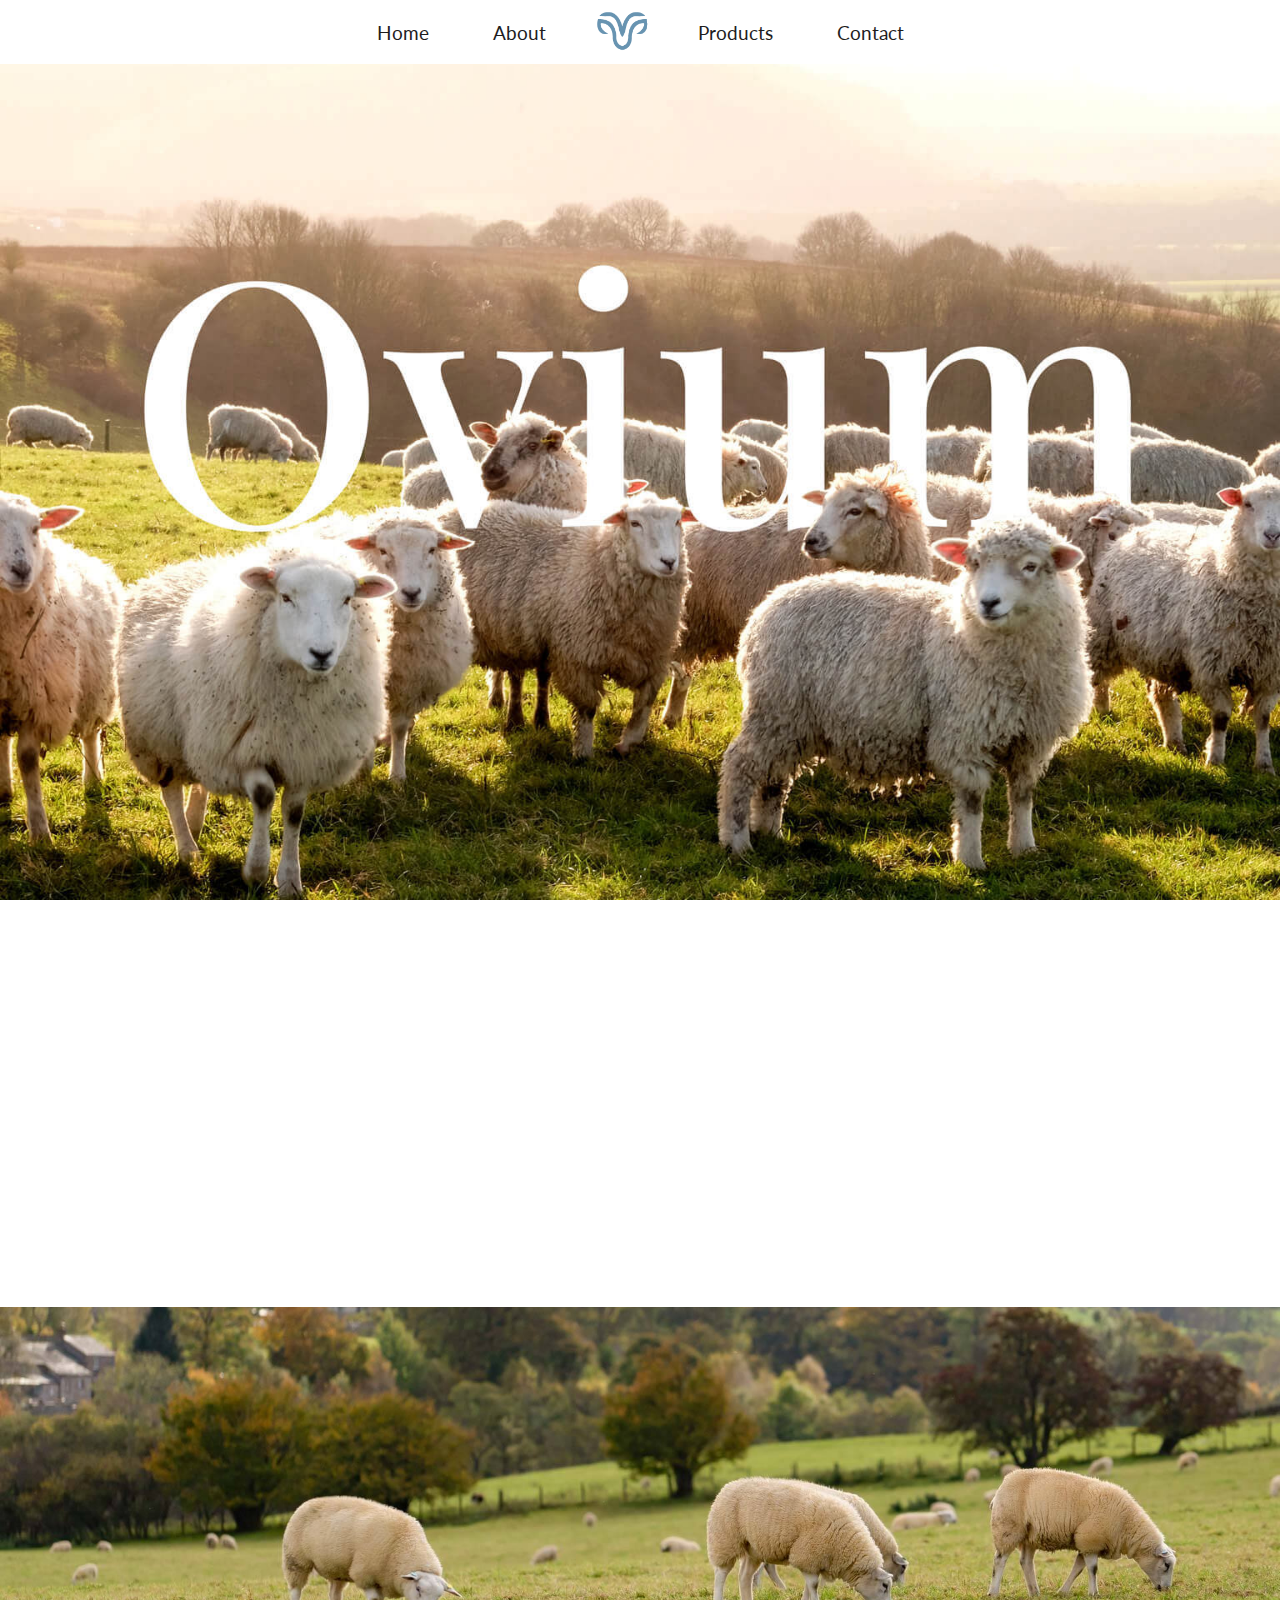
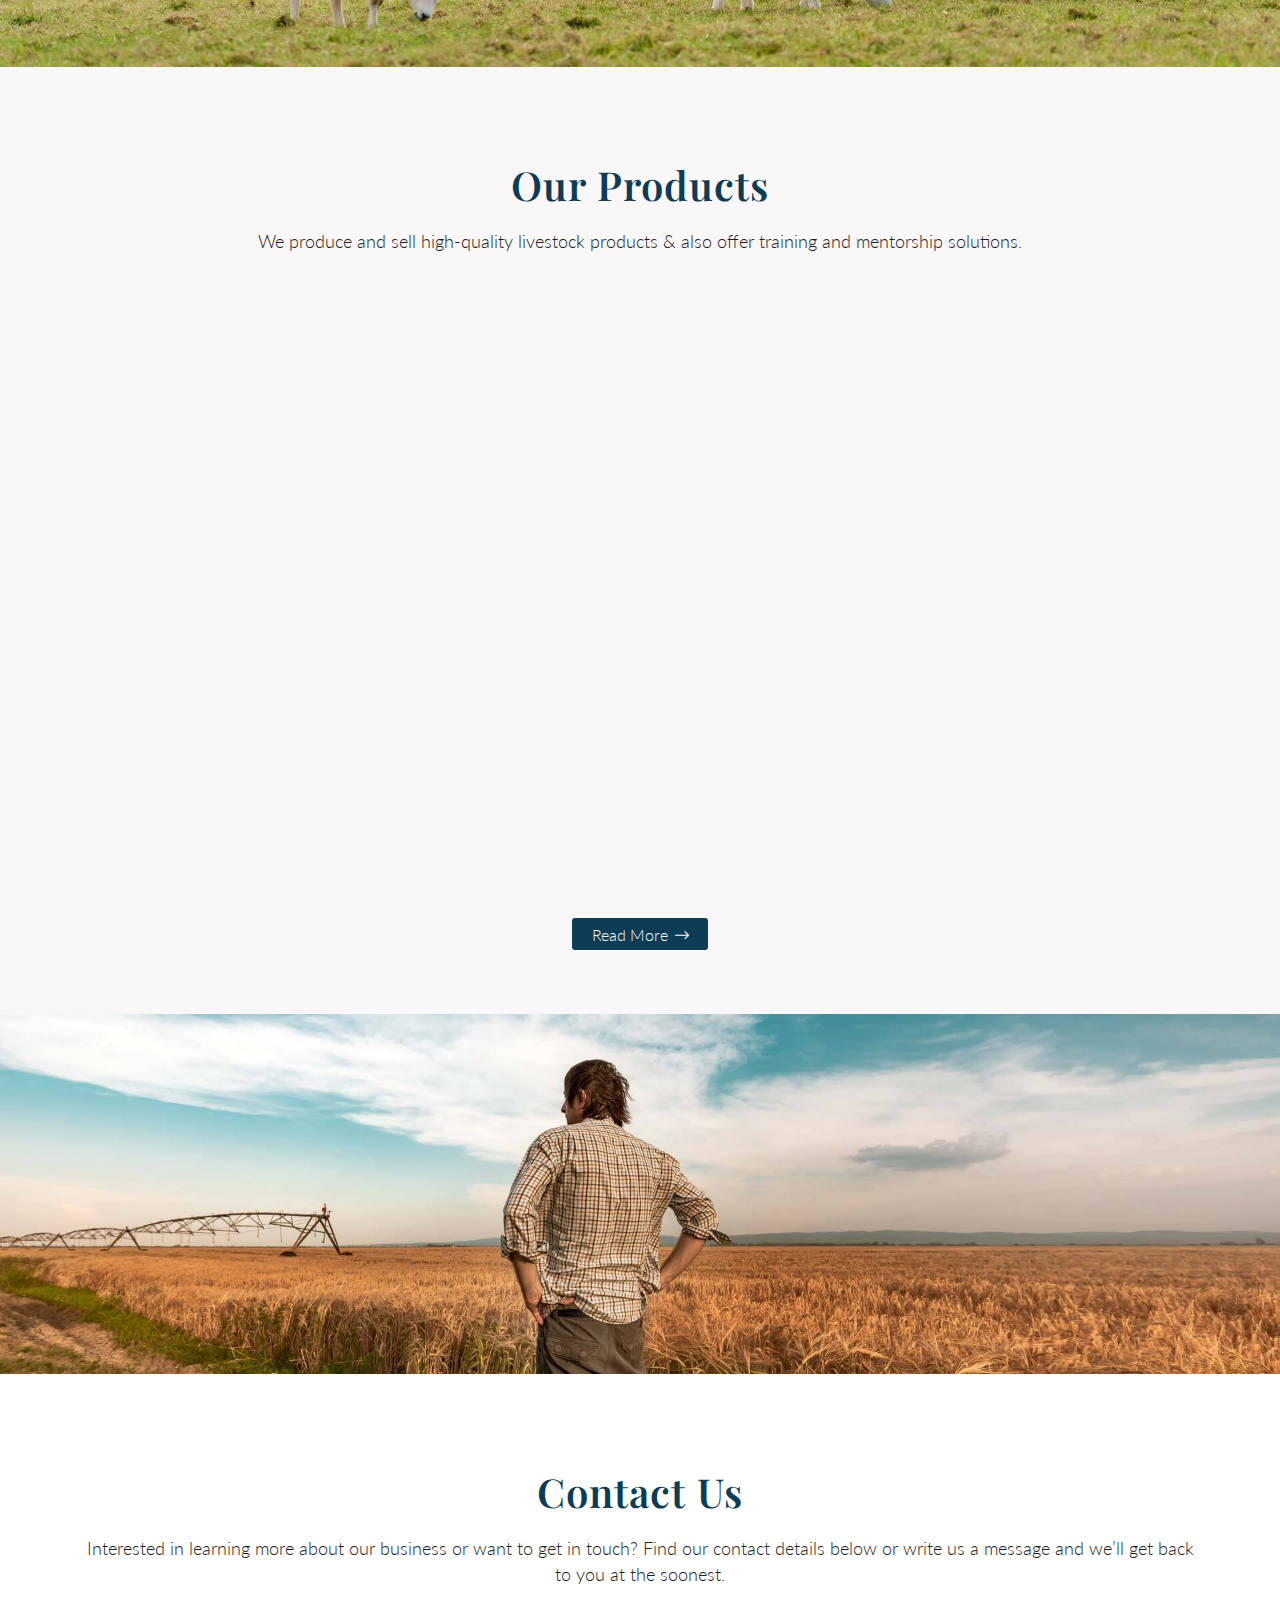
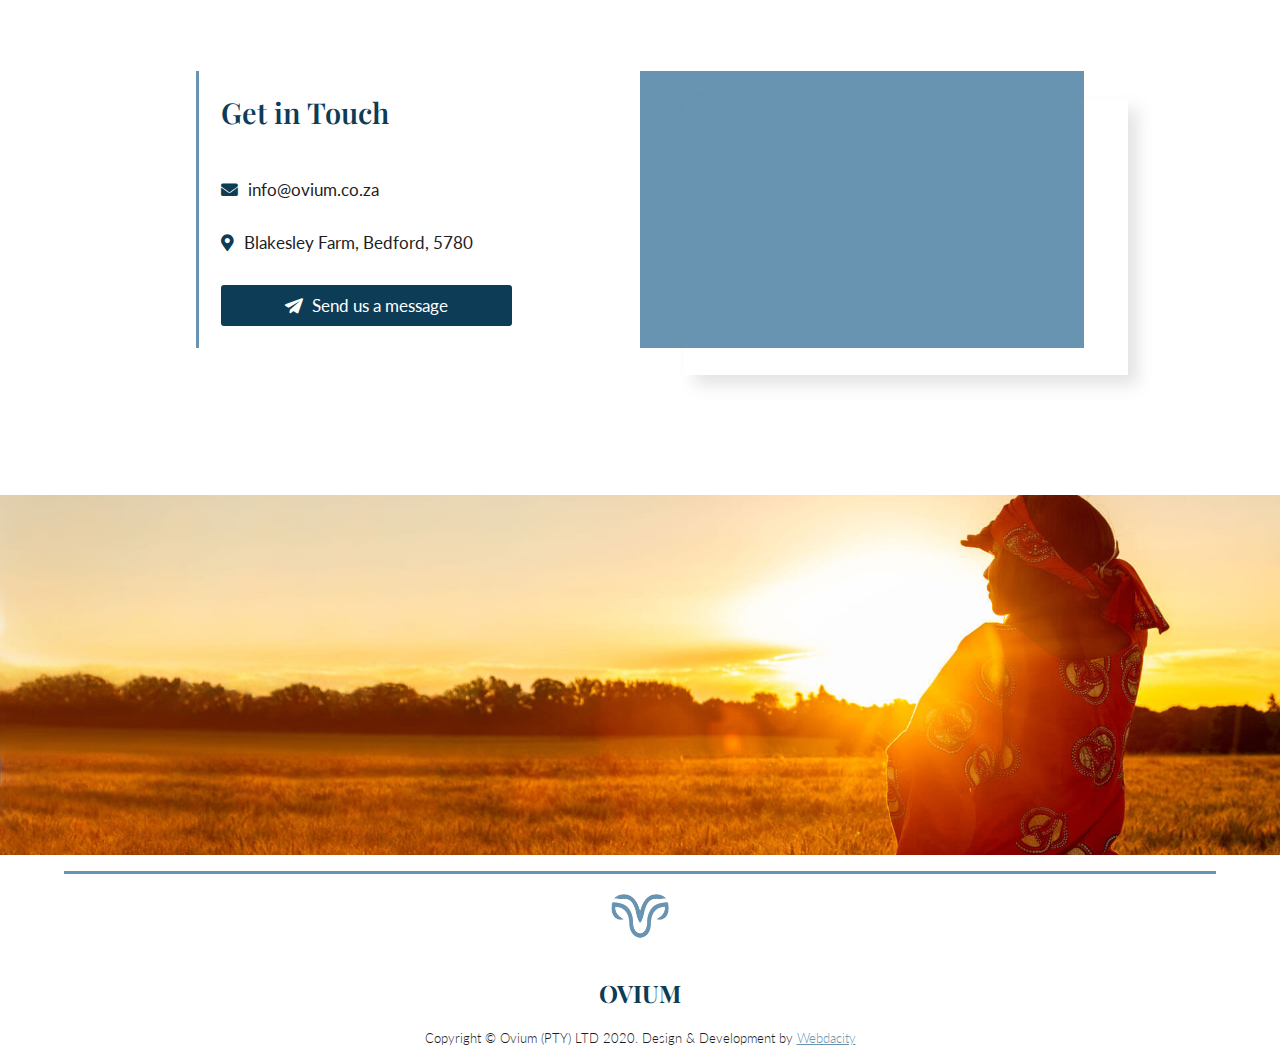
<file: index.html>
<!DOCTYPE html>
<html>

<head>
    <meta charset="utf-8">
    <meta name="viewport" content="width=device-width, initial-scale=1">
    <meta name=" robots" content="index, follow">
    <meta http-equiv="X-UA-Compatible" content="IE=edge">

    <!-- Webdacity -->
    <meta name="author" content="Webdacity">
    <meta name="publisher" content="Webdacity" />
    <meta name="copyright" content="2019 " />

    <!-- Website Content -->
    <title> Ovium </title>
    <meta name="description"
        content="Ovium is a unique livestock business based in Bedford, Eastern Cape. We produce and sell high-quality livestock products that range from meat to natural fibres.">
    <meta name="keywords" content="livestock, sheep, farm, sheep, goats, merino, bedform, angora, wool, fibre" />

    <!-- Social Meta -->
    <meta property="og:title" content="Ovium | Home">
    <meta property="og:description" content="Ovium is a unique livestock business based in Bedford, Eastern Cape.">
    <meta property="og:image" content="https://www.ovium.co.za/assets/images/logos/logo-200.png">
    <meta property="og:url" content="https://www.ovium.co.za/">
    <meta property="og:site_name" content="Ovium">
    <meta property="og:image:width" content="200">
    <meta property="og:image:heigth" content="200">

    <!-- Favicon -->
    <link rel="icon" type="image/png" href="./assets/images/logos/logo-100.png">

    <!-- Theme Colour -->
    <meta name="theme-color" content="#ffffff">
    <meta name="apple-mobile-web-app-status-bar-style" content="#ffffff">

    <!-- Vendors -->
    <link href="./assets/vendors/font-awesome/css/all.css" rel="stylesheet">

    <!-- Internal -->
    <link rel="stylesheet" type="text/css" href="./assets/css/main.css" />
    <link rel="stylesheet" type="text/css" href="./assets/css/responsive.css" />

</head>

<body>

    <!-- Navigation -->

    <nav class="nav navbar-expand-md justify-content-center">
        <a class="nav-link" href="./index.html">Home</a>
        <a class="nav-link" href="./about.html">About</a>
        <a href="./index.html">
            <img src="./assets/images/logos/logo-100.png" alt="">
        </a>
        <a class="nav-link" href="./products.html">Products</a>
        <a class="nav-link" href="./contact.html">Contact</a>

        <div class="mobile-nav-icon">
            <i class="far fa-bars"></i>
        </div>
    </nav>

    <div class="mobile-nav">
        <i class="fal fa-times"></i>
        <div class="mobile-nav-content">
            <a href="./index.html">Home</a>
            <a href="./about.html">About</a>
            <a href="./products.html">Products</a>
            <a href="./contact.html">Contact</a>
        </div>
    </div>

    <!-- Landing Section -->

    <div class="container-fluid section-landing">

    </div>


    <!-- About Section -->

    <section class="container-fluid section-about">
        <div class="container">
            <div class="section-about-info">
                <div class="section-heading">
                    <h1>About Our Farm</h1>
                </div>
                <p>Ovium (Pty) Ltd, is a unique and innovative livestock business head-quartered in Bedford, Eastern
                    Cape.
                    We produce and sell high-quality livestock products that range from meat (lamb, mutton and chevon)
                    to
                    natural fibres (wool and mohair). We also offer training and mentorship solutions to emerging
                    livestock
                    farmers.</p>

                <div class="more-button">
                    <a href="./about.html">Read More <i class="fal fa-long-ar-right"></i></a>
                </div>
            </div>
        </div>

        <div class="horisontal-info left-info">
            <div>
                <h2>We're Experienced</h2>
                <p>Collectively, our team has over 100 years of livestock farming experience</p>
            </div>
        </div>
    </section>

    <!-- Products Section -->

    <section class="container-fluid section-products">

        <div class="container">
            <div class=" section-heading">
                <h1>Our Products</h1>
                <p>We produce and sell high-quality livestock products & also offer training
                    and mentorship solutions.</p>
            </div>

            <div class="product-grid ">

                <div class="product" id="product-meat">
                    <div class="product-image">
                        <div class="product-info">
                            <h3>Meat Production</h3>
                        </div>
                    </div>
                </div>
                <div class="product" id="product-fibre">
                    <div class="product-image">
                        <div class="product-info">
                            <h3>Fibre Production</h3>
                        </div>
                    </div>
                </div>
                <div class="product" id="product-grain">
                    <div class="product-image">
                        <div class="product-info">
                            <h3>Grain Production</h3>
                        </div>
                    </div>
                </div>
                <div class="product" id="product-train">
                    <div class="product-image">
                        <div class="product-info">
                            <h3>Agribusiness Training</h3>
                        </div>
                    </div>
                </div>

            </div>

            <div class=" button-row">
                <div class="more-button">
                    <a href="./products.html">Read More <i class="fal fa-long-arrow-right"></i></a>
                </div>
            </div>
        </div>


        <div class=" horisontal-info right-info">
            <div>
                <h2>We’re Innovative</h2>
                <p>Over the years we've found innovative ways of dealing with the drought challenge while exponentially
                    growing the business</p>
            </div>
        </div>

    </section>


    <!-- Contact Section -->

    <section class="container-fluid section-contact">
        <div class="container">
            <div class=" section-heading">
                <h1>Contact Us</h1>
                <p>Interested in learning more about our business or want to get in touch? Find
                    our contact details below or write us a message and we’ll get back to you at the soonest.</p>
            </div>

            <div class=" contact-grid">
                <div class="contact-info">
                    <h4>Get in Touch</h4>
                    <a href="mailto:info@ovium.co.za"><i class="fas fa-envelope"></i>info@ovium.co.za</a>
                    <a target="blank" href=""><i class="fas fa-map-marker-alt"></i>Blakesley Farm, Bedford, 5780</a>
                    <div class="message-button">
                        <a href="./contact.html#contact-form"><i class="fas fa-paper-plane"></i>Send us a message</a>
                    </div>
                </div>
                <div class="contact-map">
                    <div class="map-back"></div>
                    <iframe src="https://snazzymaps.com/embed/219150" style="border:none;"></iframe>
                </div>
            </div>
        </div>

        <div class="horisontal-info left-info">
            <div>
                <h2>We’re Passionate</h2>
                <p>We are passionate about creating projects that maximize investments and compliment national capacity
                    programs</p>
            </div>
        </div>

    </section>

    <!-- footer -->

    <footer>
        <div></div>
        <img src="./assets/images/logos/logo-500.png" alt="">
        <h1>OVIUM</h1>
        <p>Copyright © Ovium (PTY) LTD 2020. Design & Development by <a target="blank"
                href="http://www.Webdacity.co.za">Webdacity</a>
        </p>

    </footer>



    <!-- Scripts -->
    <script src="./assets/vendors/scrollreveal/scrollreveal.js"></script>
    <script src="./assets/js/main.js"></script>

</body>

</html>
</file>
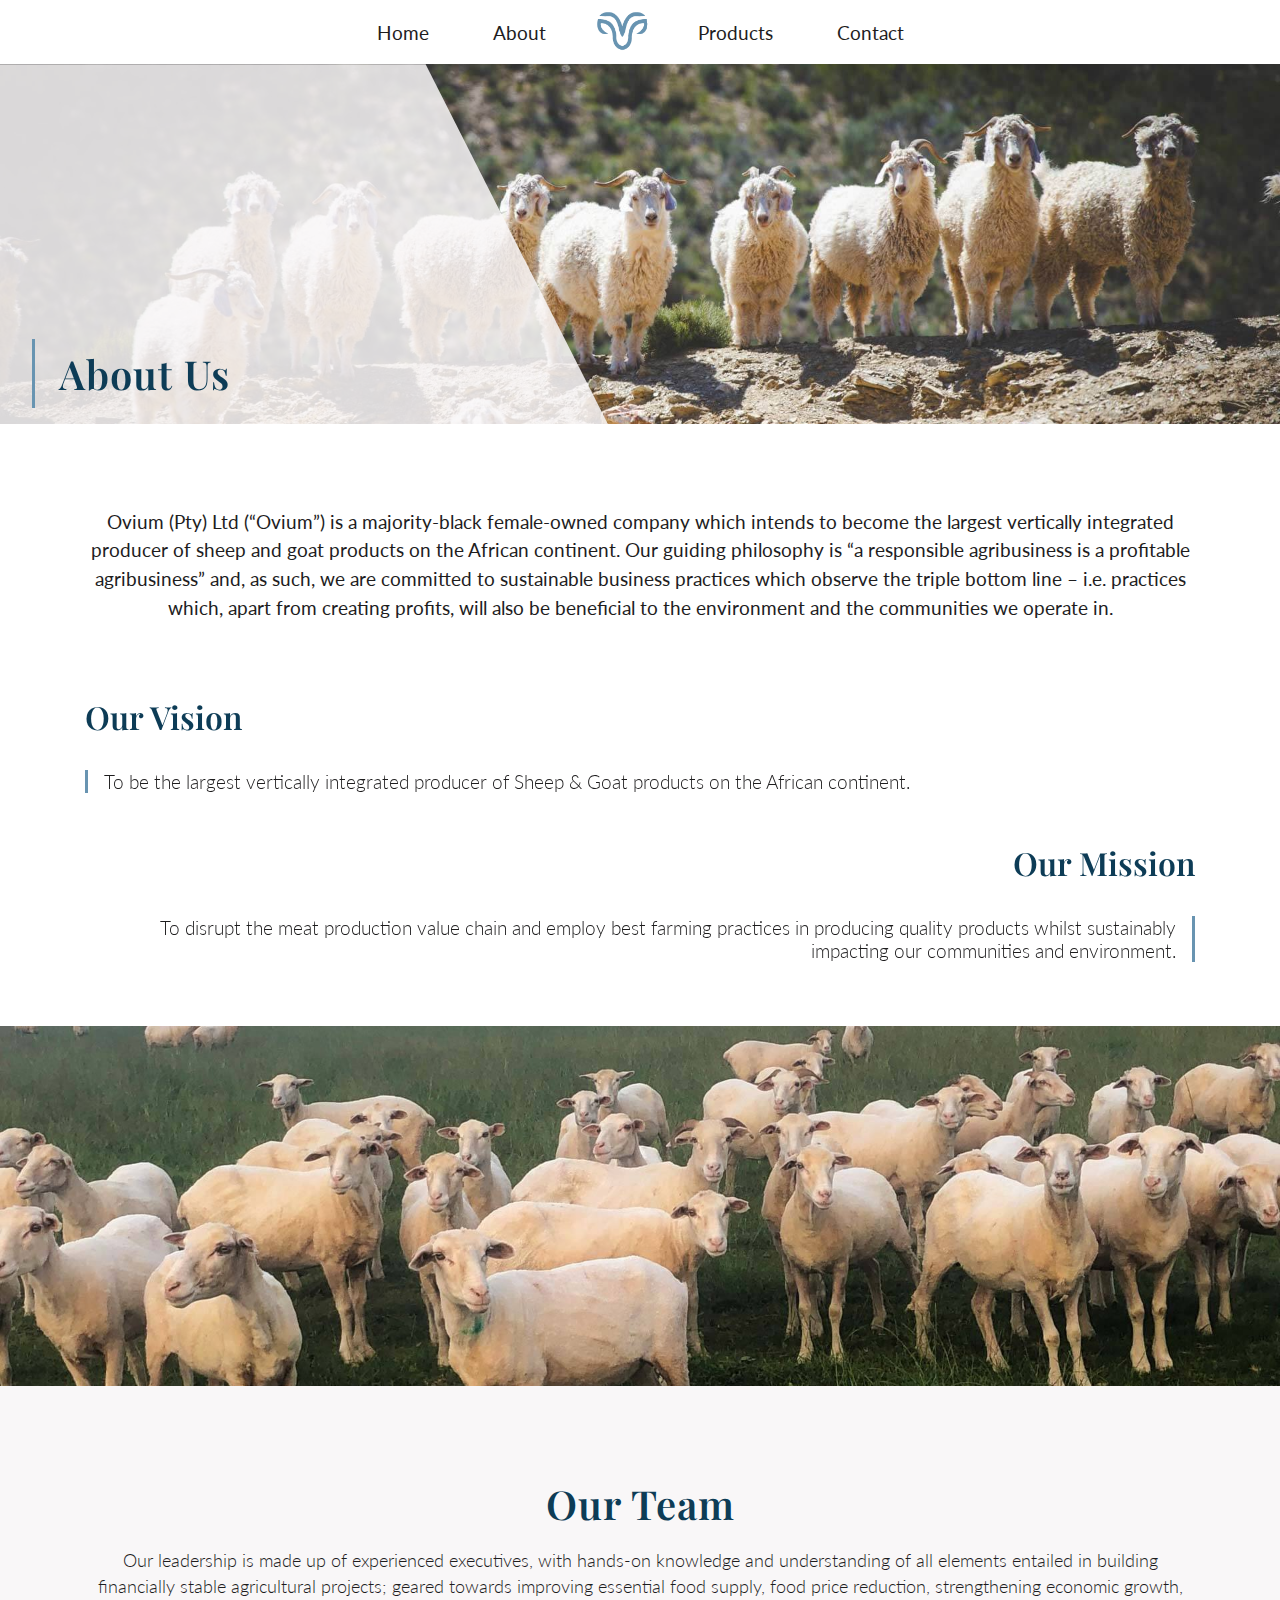
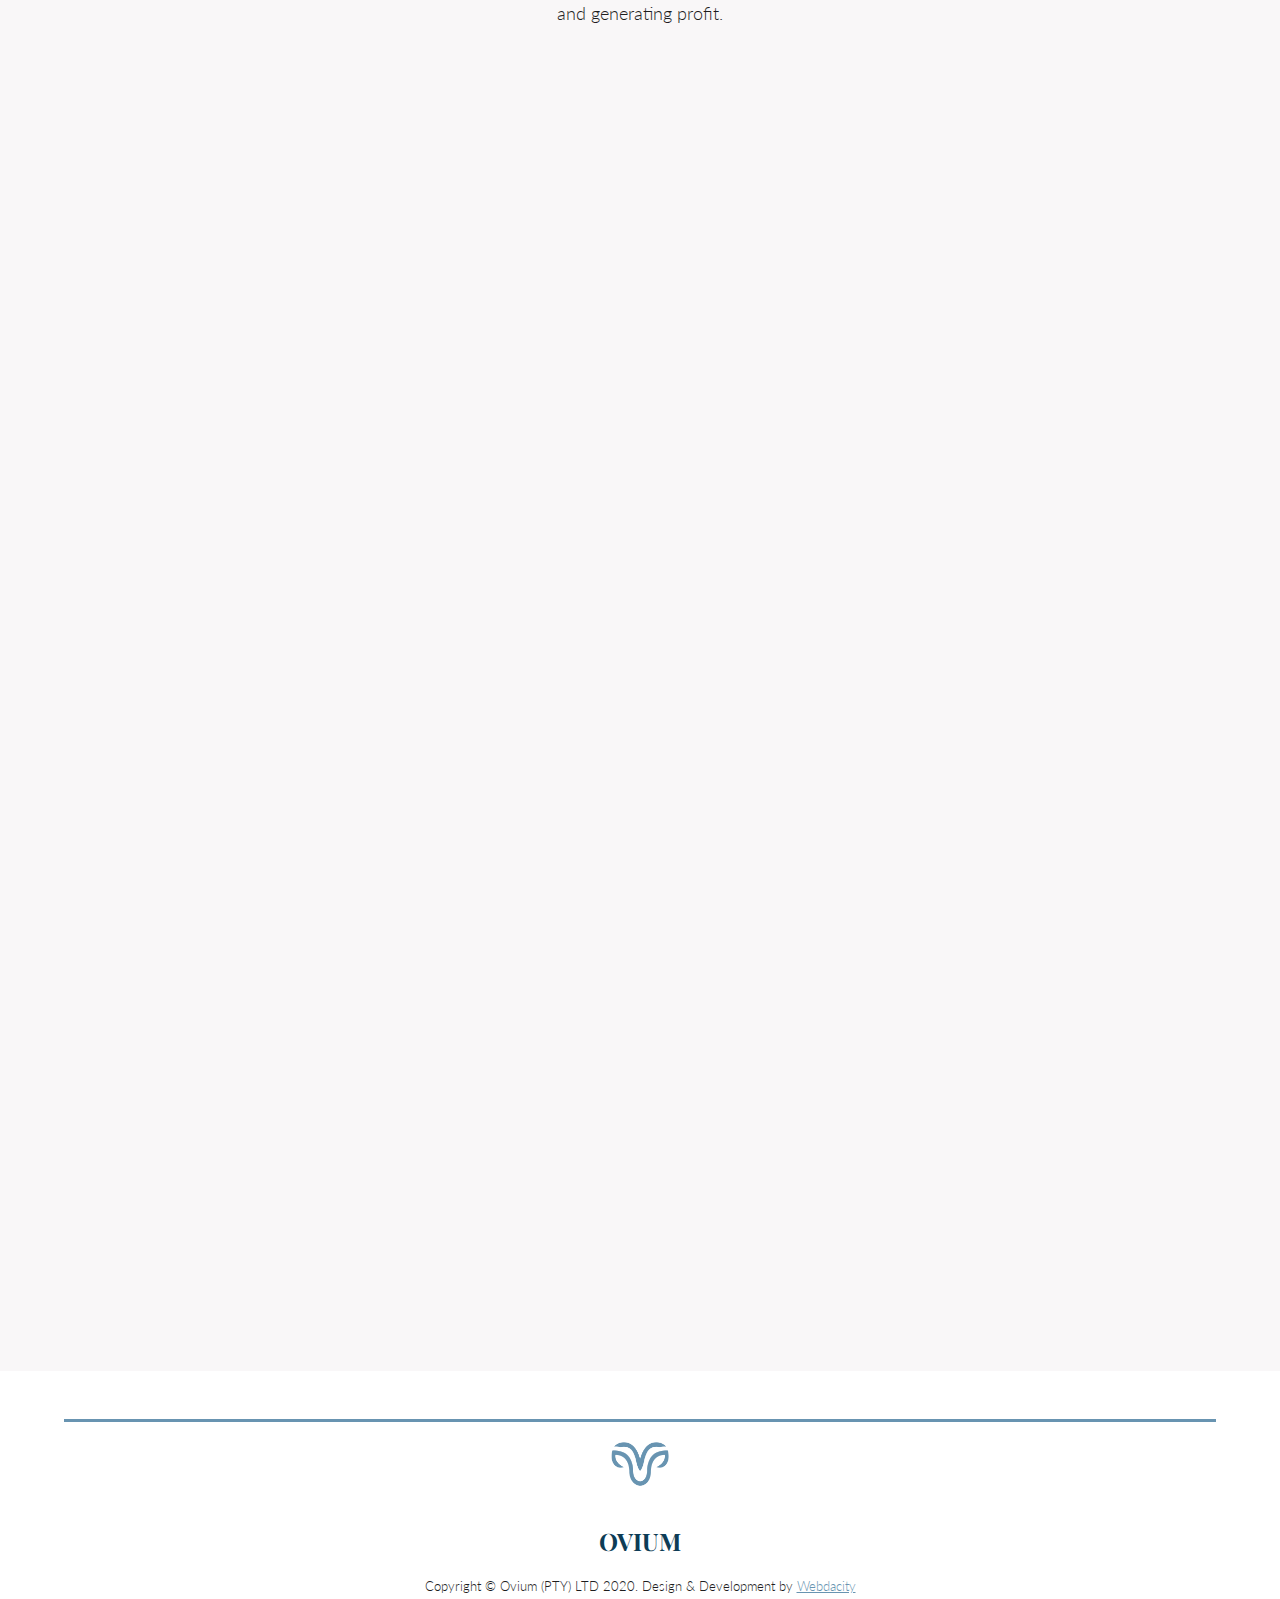
<file: about.html>
<!DOCTYPE html>
<html>

<head>
    <meta charset="utf-8">
    <meta name="viewport" content="width=device-width, initial-scale=1">
    <meta name=" robots" content="index, follow">
    <meta http-equiv="X-UA-Compatible" content="IE=edge">

    <!-- Webdacity -->
    <meta name="author" content="Webdacity">
    <meta name="publisher" content="Webdacity" />
    <meta name="copyright" content="2019 " />

    <!-- Website Content -->
    <title> About Us </title>
    <meta name="description" content="Read more about Ovium's history, our values and our team">
    <meta name="keywords" content="livestock, sheep, farm, sheep, goats, merino, bedform, angora, wool, fibre" />


    <!-- Social Meta -->
    <meta property="og:title" content="Ovium | About Us">
    <meta property="og:description" content="Leanr more about Ovium, our team & our history.">
    <meta property="og:image" content="https://www.ovium.co.za/assets/images/logos/logo-200.png">
    <meta property="og:url" content="https://www.ovium.co.za/about.html">
    <meta property="og:site_name" content="Ovium">
    <meta property="og:image:width" content="200">
    <meta property="og:image:heigth" content="200">

    <!-- Favicon -->
    <link rel="icon" type="image/png" href="./assets/images/logos/logo-100.png">

    <!-- Theme Colour -->
    <meta name="theme-color" content="#ffffff">
    <meta name="apple-mobile-web-app-status-bar-style" content="#ffffff">

    <!-- Vendors -->
    <link href="./assets/vendors/font-awesome/css/all.css" rel="stylesheet">

    <!-- Internal -->
    <link rel="stylesheet" type="text/css" href="./assets/css/main.css" />
    <link rel="stylesheet" type="text/css" href="./assets/css/responsive.css" />

</head>

<body class="about-page">

    <!-- Navigation -->

    <nav class="nav navbar-expand-md justify-content-center">
        <a class="nav-link" href="./index.html">Home</a>
        <a class="nav-link" href="./about.html">About</a>
        <a href="./index.html">
            <img src="./assets/images/logos/logo-100.png" alt="">
        </a>
        <a class="nav-link" href="./products.html">Products</a>
        <a class="nav-link" href="./contact.html">Contact</a>


        <div class="mobile-nav-icon">
            <i class="far fa-bars"></i>
        </div>
    </nav>

    <div class="mobile-nav">
        <i class="fal fa-times"></i>
        <div class="mobile-nav-content">
            <a href="./index.html">Home</a>
            <a href="./about.html">About</a>
            <a href="./products.html">Products</a>
            <a href="./contact.html">Contact</a>
        </div>
    </div>

    <!-- Page Intro Section -->

    <section class="container-fluid section-page-intro page-intro-left">
        <div class="row">
            <h1>About Us</h1>
        </div>
    </section>

    <!-- Products Section -->

    <section class="container-fluid section-about-page-info">

        <div class="container">
            <div class="row section-heading">
                <p class="page-start-text">Ovium (Pty) Ltd (“Ovium”) is a majority-black female-owned company which
                    intends
                    to become the largest vertically integrated producer of sheep and goat products on the African
                    continent. Our guiding philosophy is “a responsible agribusiness is a profitable agribusiness” and,
                    as
                    such, we are committed to sustainable business practices which observe the triple bottom line – i.e.
                    practices which, apart from creating profits, will also be beneficial to the environment and the
                    communities we operate in.</p>
            </div>

            <div class="about-values">
                <div class="about-vision">
                    <h1>Our Vision</h1>
                    <p>To be the largest vertically integrated producer of Sheep & Goat products on the African
                        continent.
                    </p>
                </div>

                <div class="about-mission">
                    <h1>Our Mission</h1>
                    <p>To disrupt the meat production value chain and employ best farming practices in producing quality
                        products whilst sustainably impacting
                        our communities and environment.</p>
                </div>
            </div>
        </div>


        <div class="row horisontal-info left-info">
            <div>
                <h2>We're Growing</h2>
                <p>We intend to become the largest vertically integrated producers of sheep and goat products in Africa.
                </p>
            </div>
        </div>


    </section>


    <!-- Team Section -->

    <section class="container-fluid section-about-team">

        <div class="container">
            <div class="row section-heading">
                <h1>Our Team</h1>
                <p>Our leadership is made up of experienced executives, with hands-on knowledge and understanding
                    of all elements entailed in building financially stable agricultural projects; geared towards
                    improving
                    essential food supply, food price reduction, strengthening economic growth, and generating profit.
                </p>
            </div>

            <div class="team-grid">

                <div class="team-member">

                    <div class="team-member-image">
                        <img src="./assets/images/team/Palesa.jpg" alt="">
                    </div>

                    <div class="team-member-details">
                        <div class="team-details-text">
                            <h5 class="team-member-name"> <span>Palesa</span> Morake-Endter</h5>
                            <h6 class="team-member-title">Managing Director</h6>
                            <p class="team-member-title-extra"></p>
                        </div>

                        <div class="team-member-info">
                            <p>Palesa holds a Bachelor of Commerce (Informatics), a Post Graduate Diploma in
                                Management, and a Master of Business Administration. Following her studies, she held
                                several
                                senior project management roles in the public and private sector, in which she
                                demonstrated drive
                                and a capability to lead large, complex projects, involving multiple stakeholders, to
                                success.

                                She is an experienced agriculture programme director who has led various strategic
                                projects, and
                                her area of interest is large scale projects that transform businesses and the
                                communities they
                                operate in.
                            </p>
                        </div>
                    </div>
                </div>

                <div class="team-member">

                    <div class="team-member-image">
                        <img src="./assets/images/team/Henry.jpg" alt="">
                    </div>

                    <div class="team-member-details">
                        <div class="team-details-text">
                            <h5 class="team-member-name"> <span>Henry</span> <br>Cloete</h5>
                            <h6 class="team-member-title">Executive Director</h6>
                            <p class="team-member-title-extra">Adelaide, Bedford & Sheldon
                                District</p>
                        </div>

                        <div class="team-member-info">

                            <p>Henry grew up on a farm and spent his school holidays either working sheep or dairy. He
                                matriculated in 2003 and after a few months of working on the family farm, entered the
                                North
                                Florida Holsteins (Florida, USA) student dairy farmer programme. After concluding that
                                programme
                                he returned to South Africa and worked for two years as a dairy farm manager before
                                heading
                                back
                                to North Florida Holsteins where he worked as the cropping manager for three years.
                                Henry
                                returned to South Africa permanently in 2011 and began his own operation raising dairy
                                heifers
                                on leased land. Sheep were added to the operation shortly thereafter and he has not
                                looked
                                back
                                since. Ramah farming was established in Aug 2016 when Henry and Angus decided to enter
                                into
                                a
                                partnership. As an executive director of Ramah Farming, Henry is responsible for the
                                extensive
                                farms in the Adelaide and Bedford districts as well as the Soutvlei farm irrigation
                                ground
                                on
                                the Great Fish River.
                            </p>
                        </div>
                    </div>
                </div>

                <div class="team-member">

                    <div class="team-member-image">
                        <img src="./assets/images/team/Angus.jpg" alt="">
                    </div>

                    <div class="team-member-details">
                        <div class="team-details-text">
                            <h5 class="team-member-name"> <span>Angus</span> <br>Dixie</h5>
                            <h6 class="team-member-title">Executive Director</h6>
                            <p class="team-member-title-extra">Adelaide, Bedford, and Cookhouse District </p>
                        </div>
                    </div>

                    <div class="team-member-info">

                        <p>Angus has 22 years of farming experience most of which have been as a sole proprietor and
                            as
                            an
                            executive director. Angus holds a diploma in sales and marketing from Cape Tech and has
                            completed numerous farming-related courses to ensure his ongoing professional
                            development.
                            Following his apprenticeships with local farmers, Angus travelled and worked in both the
                            UK
                            and
                            Australia exposing him to different farming practices and ideas. On his return to South
                            Africa,
                            he took over the reins of the family enterprise of farming with fine wool Merinos,
                            Angora
                            goats,
                            and Brangus cattle. Angus expanded the business to include aquaculture, exporting Koi
                            fish,
                            and
                            stock trading including a feedlot for fattening animals prior to sale. After selling his
                            home
                            farm to the government as part of the land redistribution process, Angus developed
                            training
                            and
                            development courses which were to have been run for aspiring farmers on the farm. As an
                            executive director of Ramah Farming (Pty) Ltd, Angus is responsible for Management of
                            the
                            Irrigation lands of Ramah farm & Waterloo, which includes the lambing/kidding, rearing,
                            wool
                            classing and shearing operations and overseeing the planting and general pasture
                            management.
                        </p>
                    </div>
                </div>
            </div>
        </div>
        </div>

    </section>

    <!-- footer -->

    <footer>
        <div></div>
        <img src="./assets/images/logos/logo-500.png" alt="">
        <h1>OVIUM</h1>
        <p>Copyright © Ovium (PTY) LTD 2020. Design & Development by <a target="blank"
                href="http://www.Webdacity.co.za">Webdacity</a>
        </p>
    </footer>



    <!-- Scripts -->
    <script src="./assets/vendors/scrollreveal/scrollreveal.js"></script>
    <script src="./assets/js/main.js"></script>

</body>

</html>
</file>
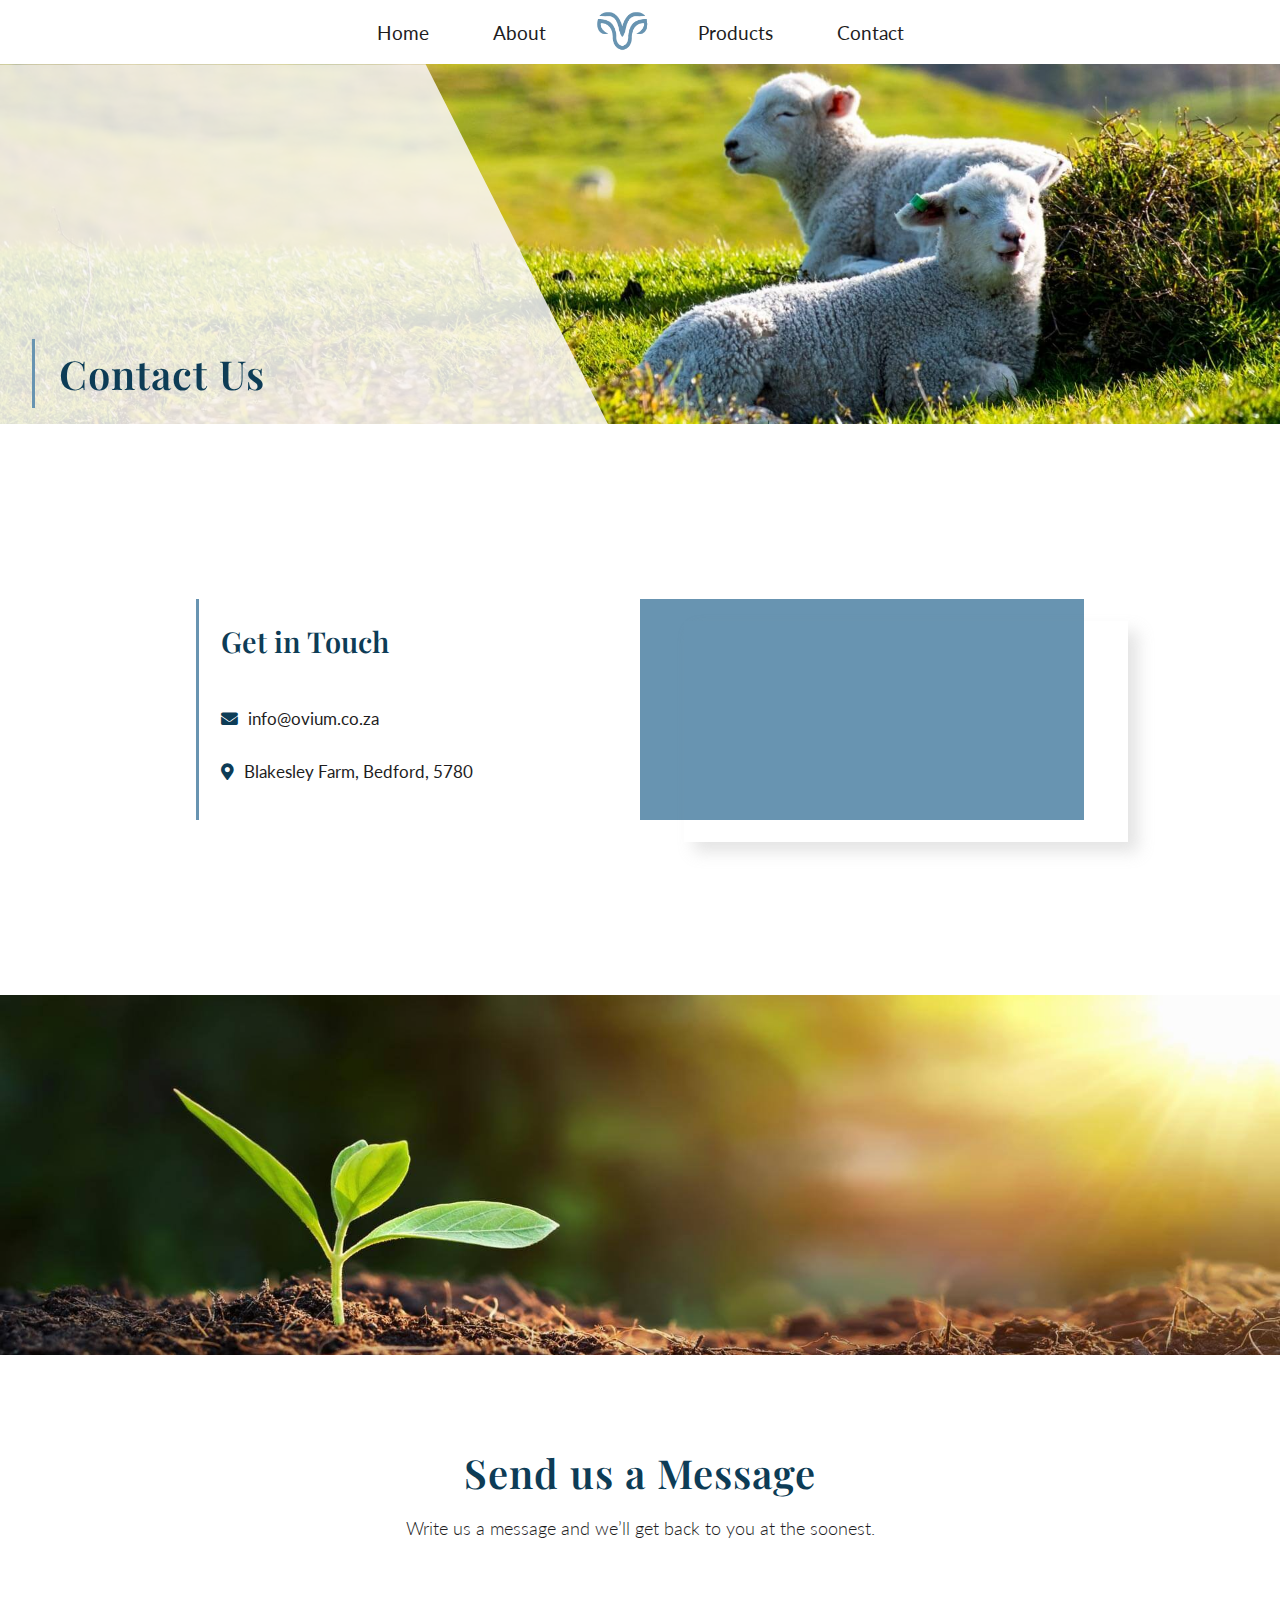
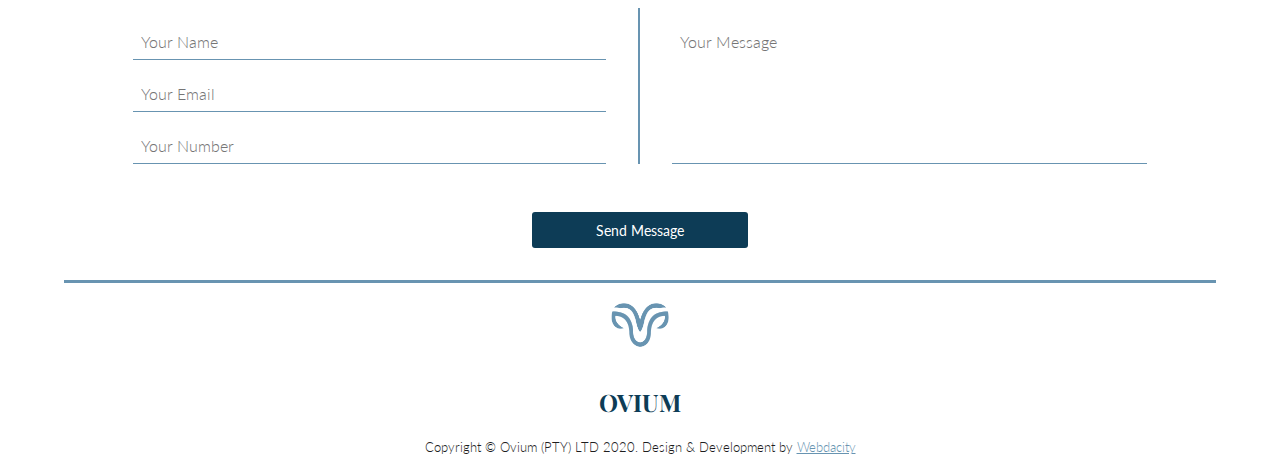
<file: contact.html>
<!DOCTYPE html>
<html>

<head>
    <meta charset="utf-8">
    <meta name="viewport" content="width=device-width, initial-scale=1">
    <meta name=" robots" content="index, follow">
    <meta http-equiv="X-UA-Compatible" content="IE=edge">

    <!-- Webdacity -->
    <meta name="author" content="Webdacity">
    <meta name="publisher" content="Webdacity" />
    <meta name="copyright" content="2019 " />

    <!-- Website Content -->
    <title> Contact Us </title>
    <meta name="description" content="Want to get in touch? View our contact details or send us a message.">
    <meta name="keywords" content="livestock, sheep, farm, sheep, goats, merino, bedform, angora, wool, fibre" />


    <!-- Social Meta -->
    <meta property="og:title" content="Ovium | Contact">
    <meta property="og:description" content="Get in touch with Ovium">
    <meta property="og:image" content="https://www.ovium.co.za/assets/images/logos/logo-200.png">
    <meta property="og:url" content="https://www.ovium.co.za/contact.html">
    <meta property="og:site_name" content="Ovium">
    <meta property="og:image:width" content="200">
    <meta property="og:image:heigth" content="200">

    <!-- Favicon -->
    <link rel="icon" type="image/png" href="./assets/images/logos/logo-100.png">

    <!-- Theme Colour -->
    <meta name="theme-color" content="#ffffff">
    <meta name="apple-mobile-web-app-status-bar-style" content="#ffffff">

    <!-- Vendors -->
    <link href="./assets/vendors/font-awesome/css/all.css" rel="stylesheet">

    <!-- Internal -->
    <link rel="stylesheet" type="text/css" href="./assets/css/main.css" />
    <link rel="stylesheet" type="text/css" href="./assets/css/responsive.css" />

</head>

<body class="contact-page">

    <!-- Navigation -->

    <nav class="nav navbar-expand-md justify-content-center">
        <a class="nav-link" href="./index.html">Home</a>
        <a class="nav-link" href="./about.html">About</a>
        <a href="./index.html">
            <img src="./assets/images/logos/logo-100.png" alt="">
        </a>
        <a class="nav-link" href="./products.html">Products</a>
        <a class="nav-link" href="./contact.html">Contact</a>

        <div class="mobile-nav-icon">
            <i class="far fa-bars"></i>
        </div>
    </nav>

    <div class="mobile-nav">
        <i class="fal fa-times"></i>

        <div class="mobile-nav-content">
            <a href="./index.html">Home</a>
            <a href="./about.html">About</a>
            <a href="./products.html">Products</a>
            <a href="./contact.html">Contact</a>
        </div>
    </div>


    <!-- Page Intro Section -->

    <section class="container-fluid section-page-intro page-intro-left">
        <div class="row">
            <h1>Contact Us</h1>
        </div>
    </section>

    <!-- Contact Details Section -->

    <section class="container-fluid section-contact-page-details">

        <div class="container">
            <div class="row contact-grid">
                <div class="contact-info">
                    <h4>Get in Touch</h4>
                    <a href="mailto:info@ovium.co.za"><i class="fas fa-envelope"></i>info@ovium.co.za</a>
                    <a target="blank" href=""><i class="fas fa-map-marker-alt"></i>Blakesley Farm, Bedford, 5780</a>
                </div>
                <div class="contact-map">
                    <div class="map-back"></div>
                    <iframe src="https://snazzymaps.com/embed/219150" style="border:none;"></iframe>
                </div>
            </div>
        </div>

        <div class="row horisontal-info right-info">
            <div>
                <h2>We’re Sustainable</h2>
                <p>We’re committed to sustainable business practices which observe the triple bottom line </p>
            </div>
        </div>

    </section>



    <!-- Contact Form Section -->

    <section class="container-fluid section-contact-page-details" id="contact-form">

        <div class="container">
            <div class="row section-heading">
                <h1>Send us a Message</h1>
                <p>Write us a message and we’ll get back to you at the soonest. </p>
            </div>

            <div class="contact-form-grid">
                <form method="post" name="contact-form" data-netlify="true">
                    <div class="contact-form-details">
                        <input type="text" placeholder="Your Name" name="name" required>
                        <input type="email" placeholder="Your Email" name="email" required>
                        <input type="text" placeholder="Your Number" name="phone">
                    </div>
                    <div class="contact-form-message">
                        <textarea placeholder="Your Message" name="message" required></textarea>
                    </div>
                    <input type="submit" name='submit' class="submit-button" value="Send Message"></input>
                </form>
            </div>
        </div>

    </section>





    <!-- footer -->

    <footer>
        <div></div>
        <img src="./assets/images/logos/logo-500.png" alt="">
        <h1>OVIUM</h1>
        <p>Copyright © Ovium (PTY) LTD 2020. Design & Development by <a target="blank"
                href="http://www.Webdacity.co.za">Webdacity</a>
        </p>

    </footer>



    <!-- Scripts -->
    <script src="./assets/vendors/scrollreveal/scrollreveal.js"></script>
    <script src="./assets/js/main.js"></script>

</body>

</html>
</file>
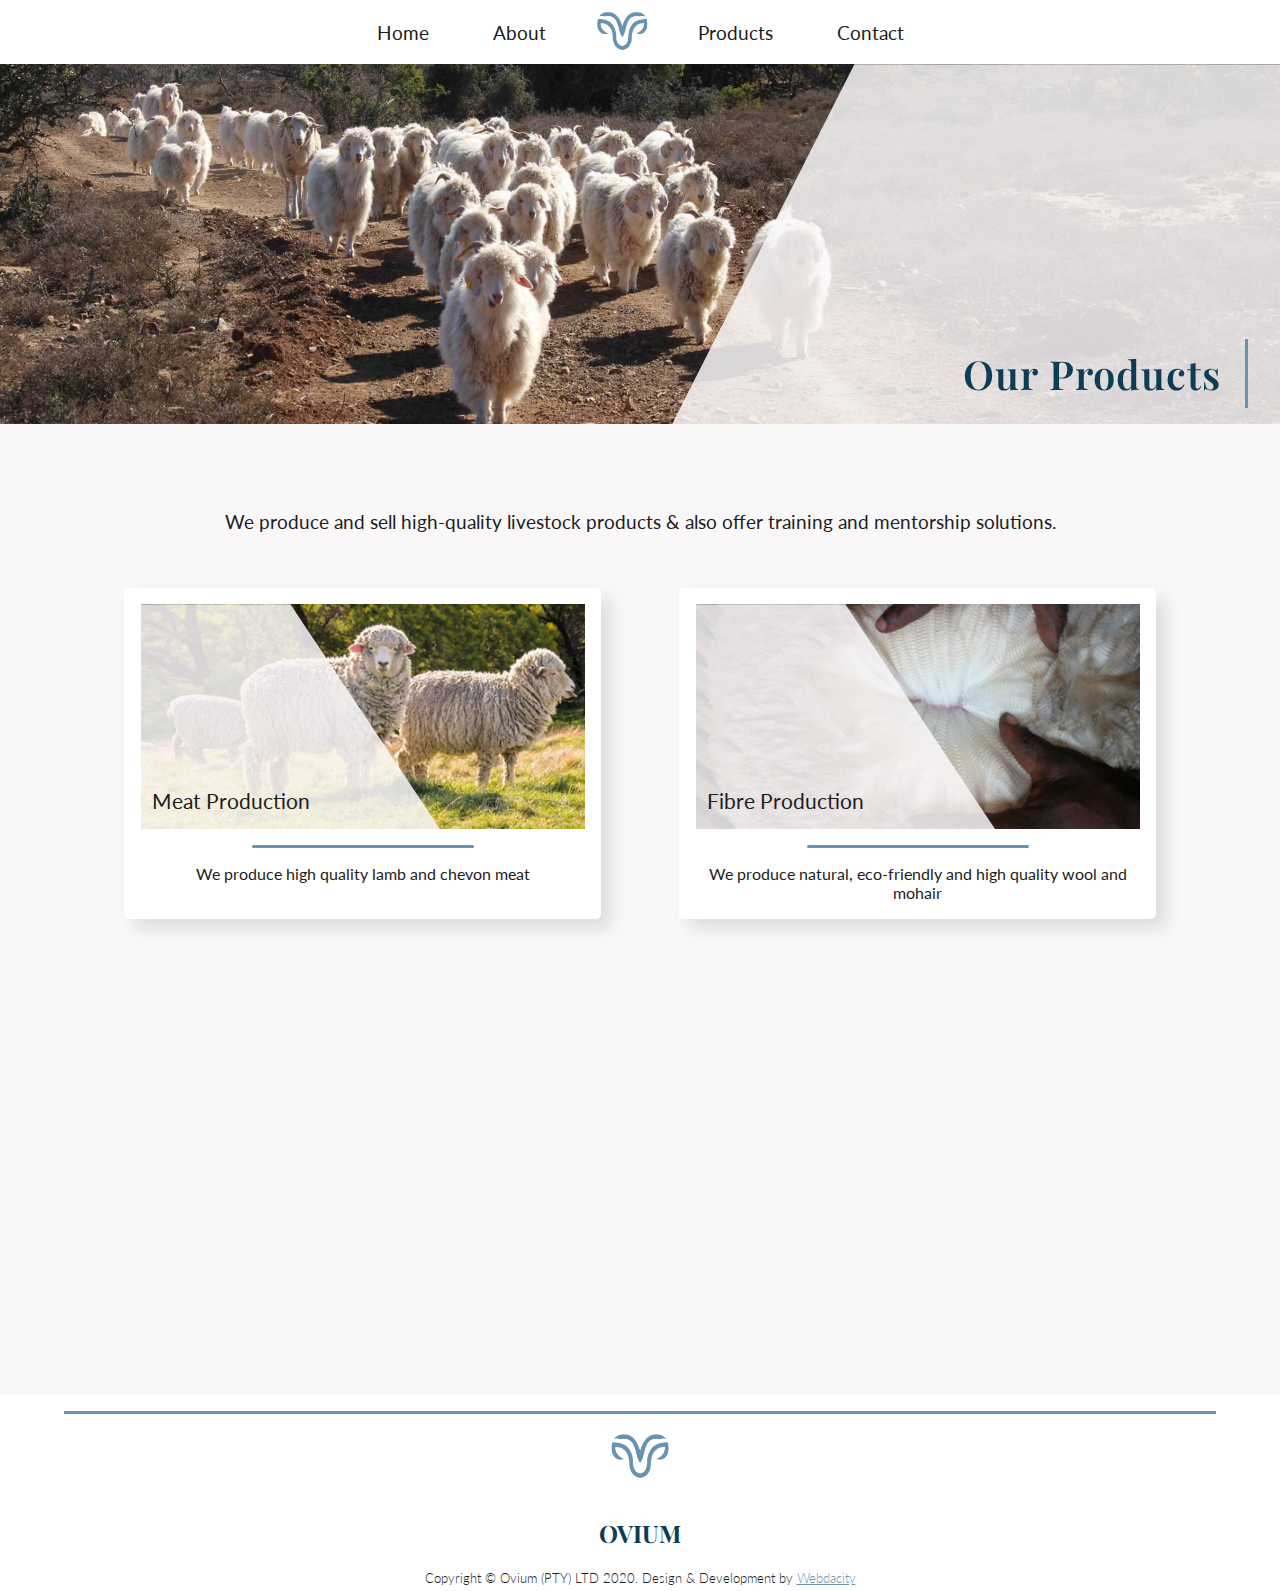
<file: products.html>
<!DOCTYPE html>
<html>

<head>
    <meta charset="utf-8">
    <meta name="viewport" content="width=device-width, initial-scale=1">
    <meta name=" robots" content="index, follow">
    <meta http-equiv="X-UA-Compatible" content="IE=edge">

    <!-- Webdacity -->
    <meta name="author" content="Webdacity">
    <meta name="publisher" content="Webdacity" />
    <meta name="copyright" content="2019 " />

    <!-- Website Content -->
    <title> Our Products </title>
    <meta name="description" content="We produce and sell high-quality livestock products & also offer training
    and mentorship solutions">
    <meta name="keywords" content="livestock, sheep, farm, sheep, goats, merino, bedform, angora, wool, fibre" />


    <!-- Social Meta -->
    <meta property="og:title" content="Ovium | Products">
    <meta property="og:description" content="View all the products Ovium produces & sells.">
    <meta property="og:image" content="https://www.ovium.co.za/assets/images/logos/logo-200.png">
    <meta property="og:url" content="https://www.ovium.co.za/products.html">
    <meta property="og:site_name" content="Ovium">
    <meta property="og:image:width" content="200">
    <meta property="og:image:heigth" content="200">

    <!-- Favicon -->
    <link rel="icon" type="image/png" href="./assets/images/logos/logo-100.png">

    <!-- Theme Colour -->
    <meta name="theme-color" content="#ffffff">
    <meta name="apple-mobile-web-app-status-bar-style" content="#ffffff">

    <!-- Vendors -->
    <link href="./assets/vendors/font-awesome/css/all.css" rel="stylesheet">

    <!-- Internal -->
    <link rel="stylesheet" type="text/css" href="./assets/css/main.css" />
    <link rel="stylesheet" type="text/css" href="./assets/css/responsive.css" />

</head>

<body class="products-page">

    <!-- Navigation -->

    <nav class="nav navbar-expand-md justify-content-center">
        <a class="nav-link" href="./index.html">Home</a>
        <a class="nav-link" href="./about.html">About</a>
        <a href="./index.html">
            <img src="./assets/images/logos/logo-100.png" alt="">
        </a>
        <a class="nav-link" href="./products.html">Products</a>
        <a class="nav-link" href="./contact.html">Contact</a>

        <div class="mobile-nav-icon">
            <i class="far fa-bars"></i>
        </div>
    </nav>

    <div class="mobile-nav">
        <i class="fal fa-times"></i>
        <div class="mobile-nav-content">
            <a href="./index.html">Home</a>
            <a href="./about.html">About</a>
            <a href="./products.html">Products</a>
            <a href="./contact.html">Contact</a>
        </div>
    </div>


    <!-- Page Intro Section -->

    <section class="container-fluid section-page-intro page-intro-right">
        <div class="row">
            <h1>Our Products</h1>
        </div>
    </section>

    <!-- Products Section -->

    <section class="container-fluid section-products">

        <div class="container">
            <div class="row section-heading">
                <p class="page-start-text">We produce and sell high-quality livestock products & also offer training
                    and mentorship solutions.</p>
            </div>

            <div class="product-grid row">

                <div class="product" id="product-meat">
                    <div class="product-image">
                        <div class="product-info">
                            <h3>Meat Production</h3>
                        </div>
                    </div>
                    <div class="product-line"></div>
                    <p class="product-description">
                        We produce high quality lamb and chevon meat
                    </p>
                </div>
                <div class="product" id="product-fibre">
                    <div class="product-image">
                        <div class="product-info">
                            <h3>Fibre Production</h3>
                        </div>
                    </div>
                    <div class="product-line"></div>

                    <p class="product-description">
                        We produce natural, eco-friendly and high quality wool and mohair
                    </p>
                </div>
                <div class="product" id="product-grain">
                    <div class="product-image">
                        <div class="product-info">
                            <h3>Grain Production</h3>
                        </div>
                    </div>
                    <div class="product-line"></div>

                    <p class="product-description">
                        We are a vertically integrated organisation that cultivates grains and pastures for feeds
                    </p>
                </div>
                <div class="product" id="product-train">
                    <div class="product-image">
                        <div class="product-info">
                            <h3>Agribusiness Training</h3>
                        </div>
                    </div>
                    <div class="product-line"></div>

                    <p class="product-description">
                        We offer agribusiness training that covers both technical and business management skills
                    </p>
                </div>

            </div>
        </div>

    </section>

    <!-- footer -->

    <footer>
        <div></div>
        <img src="./assets/images/logos/logo-500.png" alt="">
        <h1>OVIUM</h1>
        <p>Copyright © Ovium (PTY) LTD 2020. Design & Development by <a target="blank"
                href="http://www.Webdacity.co.za">Webdacity</a>
        </p>

    </footer>



    <!-- Scripts -->
    <script src="./assets/vendors/scrollreveal/scrollreveal.js"></script>
    <script src="./assets/js/main.js"></script>

</body>

</html>
</file>
<file: assets/css/main.css>
@import url('https://fonts.googleapis.com/css2?family=Playfair+Display:wght@400;600&display=swap');
@import url('https://fonts.googleapis.com/css2?family=Lato:ital,wght@0,400;1,300&display=swap');

/* Variables */

:root {

    /* Fonts */
    --heading-font: "Playfair Display";
    --par-font: "Lato";

    /* Colours */
    --dark-grey: #1E1D1E;
    --dark-blue: #0D3C56;
    --light-blue: #6894B1;
    --off-white: #F9F7F8;
    --light-grey: rgba(165, 165, 165, 1)
}

/* ----------------------------- */

/* General */

body,
html {
    margin: 0;
    padding: 0;
    overflow-x: hidden;
    font-size: 16px;
    font-family: var(--par-font);
    color: var(--dark-grey);
    position: relative;
}

h1,
h2,
h3,
h4,
h5,
h6 {
    font-family: var(--heading-font);
}

section {
    padding-top: 4rem;
}

.container {
    width: 100%;
    padding-right: 15px;
    padding-left: 15px;
    margin-right: auto;
    margin-left: auto;
    box-sizing: border-box;
}


@media (min-width: 576px) {
    .container {
        max-width: 540px;
    }
}

@media (min-width: 768px) {
    .container {
        max-width: 720px;
    }
}

@media (min-width: 992px) {
    .container {
        max-width: 960px;
    }
}

@media (min-width: 1200px) {
    .container {
        max-width: 1140px;
    }
}

/* Navbar  */

nav {
    align-items: center;
    padding: 0.5rem 0;
    background-color: white;
    transition: top 0.5s;
    -webkit-transition: top 0.5s;
    -moz-transition: top 0.5s;
    -ms-transition: top 0.5s;
    -o-transition: top 0.5s;
    width: 100%;
    display: flex;
    justify-content: center;
}

.nav-link {
    color: var(--dark-grey);
    font-weight: 400;
    margin: 0 2rem;
    font-size: 1.2rem;
    text-decoration: none;
    transition: 0.5s ease;
    -webkit-transition: 0.5s ease;
    -moz-transition: 0.5s ease;
    -ms-transition: 0.5s ease;
    -o-transition: 0.5s ease;
}

.nav-link:hover {
    color: var(--dark-blue);
    transform: scale(1.1);
    -webkit-transform: scale(1.1);
    -moz-transform: scale(1.1);
    -ms-transform: scale(1.1);
    -o-transform: scale(1.1);
}

nav img {
    width: 3.5rem;
    margin: 0 1rem;
}

.mobile-nav-icon {
    position: absolute;
    right: 0.5rem;
    font-size: 1.3rem;
    display: none;
    cursor: pointer;
    transition: 0.5s;
    ;
    -webkit-transition: 0.5s;
    -moz-transition: 0.5s;
    -ms-transition: 0.5s;
    -o-transition: 0.5s;
}

.mobile-nav-icon i {
    padding: 1rem;
}

.mobile-nav-icon:hover {
    color: var(--light-blue);
    transform: scale(1.1);
    -webkit-transform: scale(1.1);
    -moz-transform: scale(1.1);
    -ms-transform: scale(1.1);
    -o-transform: scale(1.1);
}

.mobile-nav {
    position: fixed;
    top: 0;
    right: 0;
    width: 0;
    height: 100vh;
    z-index: 20;
    overflow-x: hidden;
    transition: width 0.8s;
    -webkit-transition: width 0.8s;
    -moz-transition: width 0.8s;
    -ms-transition: width 0.8s;
    -o-transition: width 0.8s;
    box-shadow: -10px 1px 15px rgba(165, 165, 165, 0.3);
}

.mobile-nav i {
    position: absolute;
    top: 1rem;
    right: 1rem;
    padding: 1rem;
    font-size: 2rem;
}

.mobile-nav-content {
    display: flex;
    justify-content: center;
    align-items: center;
    flex-direction: column;
    width: 100%;
    height: 100%;
    background-color: rgba(249, 247, 248, 0.95);
}


.mobile-nav-content a {
    color: var(--dark-grey);
    font-size: 2em;
    text-decoration: none;
    margin: 1rem 0;
    transition: 0.5s;
    -webkit-transition: 0.5s;
    -moz-transition: 0.5s;
    -ms-transition: 0.5s;
    -o-transition: 0.5s;

}

.mobile-nav-content a:hover {
    color: var(--dark-blue);
}

/* Section Headings */

.section-heading {
    text-align: center;
    display: block;
    padding-bottom: 2rem;
}

.section-heading h1 {
    font-weight: 600;
    letter-spacing: 1px;
    color: var(--dark-blue);
    text-align: center;
    margin-bottom: 0;
    font-size: 2.5rem;
}

.section-heading p {
    font-weight: 300;
    font-size: 1.1rem;
    line-height: 1.5;
}

.section-heading>.page-start-text {
    font-weight: 400;
    font-size: 1.2rem;
}

/* more button */

.more-button {
    background-color: var(--dark-blue);
    margin: 0 auto;
    padding: 0.4rem 1.2rem;
    transition: 0.8s;
    cursor: pointer;
    margin-top: 1rem;
    border-radius: 3px;
    -webkit-border-radius: 3px;
    -moz-border-radius: 3px;
    -ms-border-radius: 3px;
    -o-border-radius: 3px;
    display: inline-block;
    -webkit-transition: 0.8s;
    -moz-transition: 0.8s;
    -ms-transition: 0.8s;
    -o-transition: 0.8s;

}

.more-button:hover {
    background-color: var(--light-blue);
    padding: 0.4rem 2rem;
}

.more-button i {
    margin-left: 3px;
}

.more-button a {
    text-decoration: none;
    color: var(--off-white) !important;
    font-weight: 300;
}


/* Horisontal Info */

.horisontal-info {
    background-size: cover;
    height: 30vh;
    display: flex;
    margin-top: 4rem;
}

.horisontal-info h2 {
    font-weight: 500;
    color: var(--dark-blue);
    font-size: 1.8rem;
}

.horisontal-info>div {
    background-color: rgb(249, 247, 248, 0.85);
    width: 45%;
    display: -webkit-flex;
    display: flex;
    flex-direction: column;
    justify-content: center;
    padding: 0 2.5%;
}


.left-info>div {
    text-align: left;
    padding-right: 7.5%;
    font-size: 1.1rem;
    height: 100%;
    -webkit-clip-path: polygon(0 0, 70% 0%, 100% 100%, 0% 100%);
    clip-path: polygon(0 0, 70% 0%, 100% 100%, 0% 100%);
}

.left-info p {
    border-left: 3px solid var(--light-blue);
    padding: 0 1rem;
    margin: 1rem 0 0 1rem;
}

.right-info {
    justify-content: flex-end;
}

.right-info>div {
    padding-left: 7.5%;
    text-align: right;
    font-size: 1.1rem;
    height: 100%;
    -webkit-clip-path: polygon(30% 0%, 100% 0%, 100% 100%, 0% 100%);
    clip-path: polygon(30% 0%, 100% 0%, 100% 100%, 0% 100%);
}

.right-info p {
    border-right: 3px solid var(--light-blue);
    padding: 0 1rem;
    margin: 1rem 1rem 0 0;
}


/* Page Intro */

.section-page-intro {
    background-position: center center;
    background-size: cover;
    height: 40vh;
    display: flex;
    padding-top: 0;
}

.section-page-intro>div {
    background-color: rgb(249, 247, 248, 0.85);
    width: 45%;
    height: 100%;
    display: -webkit-flex;
    display: flex;
    flex-direction: column;
    justify-content: flex-end;
    padding: 0 1rem;
}

.section-page-intro>div>h1 {
    font-weight: 600;
    color: var(--dark-blue);
    letter-spacing: 1px;
    margin: 1rem;
    font-size: 2.5rem;
    padding: 0.5rem 0;
}

.page-intro-right {
    justify-content: flex-end;
}

.page-intro-right>div {
    text-align: right;
    -webkit-clip-path: polygon(30% 0%, 100% 0%, 100% 100%, 0% 100%);
    clip-path: polygon(30% 0%, 100% 0%, 100% 100%, 0% 100%);
}

.page-intro-left>div {
    -webkit-clip-path: polygon(0 0, 70% 0%, 100% 100%, 0% 100%);
    clip-path: polygon(0 0, 70% 0%, 100% 100%, 0% 100%);
}

.page-intro-right h1 {
    border-right: 3px solid var(--light-blue);
    padding-right: 1.5rem !important;
}

.page-intro-left h1 {
    border-left: 3px solid var(--light-blue);
    padding-left: 1.5rem !important;
}


/* Scrollbars */
::-webkit-scrollbar {
    width: 10px;
}

::-webkit-scrollbar-track {
    background: white;
}

::-webkit-scrollbar-thumb {
    background: var(--light-blue);
    transition: 0.4s;
}

::-webkit-scrollbar-thumb:hover {
    background: var(--dark-blue);
}


/* footer */

footer {
    text-align: center;

    margin-top: 1rem;
}

footer>div {
    width: 90%;
    height: 3px;
    background-color: var(--light-blue);
    margin: auto;
}

footer>img {
    width: 5%;
    padding: 1rem 0;
}

footer h1 {
    font-size: 1.5rem;
    font-family: var(--heading-font);
    color: var(--dark-blue);

}

footer p {
    font-weight: 300;
    font-size: 0.8rem;
    margin: 0;
    padding: 5px 0;
}

footer a {
    color: var(--light-blue);
    transition: 0.5s;
    -webkit-transition: 0.5s;
    -moz-transition: 0.5s;
    -ms-transition: 0.5s;
    -o-transition: 0.5s;
}

footer a:hover {
    color: var(--dark-blue);
    font-weight: 400;
}




/* ----------------------------- */

/* Home Page */

/* Landing-section */

.section-landing {
    height: 100vh;
    background-position: center center;
    background-size: cover;
    background-image: url("../images/random/home-large.jpg");
    background-attachment: fixed;
}


/* About Section */

.section-about-info {
    text-align: center;
}


.section-about p {
    font-size: 1.1rem;
    padding: 0 5%;
    line-height: 1.6;
}

/* Horisontal Info */

.section-about .horisontal-info {
    background-image: url("../images/horisontal-infos/experienced.jpg");
    background-position: center center;
}

/* Product Section */

.section-products {
    background-color: var(--off-white);
}

.product-grid {
    display: grid;
    grid-template-columns: 1fr 1fr;
    row-gap: 3rem;
    padding-bottom: 3%;
}

.product {
    background-color: white;
    width: 70%;
    padding: 3%;
    margin: 0 auto;
    box-shadow: 10px 10px 15px rgba(165, 165, 165, 0.3);
    border-radius: 5px;
    -webkit-border-radius: 5px;
    -moz-border-radius: 5px;
    -ms-border-radius: 5px;
    -o-border-radius: 5px;
    transition: 0.8s ease;
    -webkit-transition: 0.8s ease;
    -moz-transition: 0.8s ease;
    -ms-transition: 0.8s ease;
    -o-transition: 0.8s ease;

}

.product-image {
    background-position: center center;
    background-size: cover;
    height: 100%;
    height: 25vh;
}

.product-info {
    -webkit-clip-path: polygon(0 0, 50% 0%, 100% 100%, 0% 100%);
    clip-path: polygon(0 0, 50% 0%, 100% 100%, 0% 100%);
    background-color: rgb(249, 247, 248, 0.85);
    width: 60%;
    height: 100%;
    display: -webkit-flex;
    display: flex;
    flex-direction: column;
    justify-content: flex-end;
    padding: 0 5% 0 2.5%;
}

.product-info h3 {
    font-weight: 400;
    font-size: 1.3rem;
    margin: 1rem 0;
    font-family: "Lato";
    padding-right: 0.5rem;
}

#product-meat .product-image {
    background-position: top center !important;
    background-image: url("../images/products/meat.jpg");
}

#product-grain .product-image {
    background-image: url("../images/products/grain.jpg");
}

#product-fibre .product-image {
    background-image: url("../images/products/fibre.jpg");
}

#product-train .product-image {
    background-position: top center !important;
    background-image: url("../images/products/train.jpg");
}

.section-products .button-row {
    display: flex;
}

/* Horisontal Info */

.section-products .horisontal-info {
    background-image: url("../images/horisontal-infos/innovative.jpg");
    background-position: center center;
}

/* Contact Section */

.contact-grid {
    display: grid;
    grid-template-columns: 1fr 1fr;
    padding: 3% 10% 7.5% 10%;
}

.contact-info {
    border-left: 3px solid var(--light-blue);
    display: flex;
    flex-direction: column;
    justify-content: center;
    padding: 5% 0 5% 5%;
}

.contact-info h4 {
    color: var(--dark-blue);
    font-size: 1.8rem;
    margin: 0;
    margin-bottom: 2rem;
    font-weight: 600;
    ;
}

.contact-info a {
    color: var(--dark-grey);
    text-decoration: none;
    font-weight: 400;
    font-size: 1.05rem;
    padding: 1rem 0;
    transition: 0.7s;
    -webkit-transition: 0.7s;
    -moz-transition: 0.7s;
    -ms-transition: 0.7s;
    -o-transition: 0.7s;
}

.contact-info a:hover i {
    padding-right: 10px;
}

.contact-info a:hover {
    font-weight: 600;
}

.contact-info i {
    color: var(--dark-blue);
    margin-right: 10px;
    transition: 0.8s;
    -webkit-transition: 0.8s;
    -moz-transition: 0.8s;
    -ms-transition: 0.8s;
    -o-transition: 0.8s
}

.contact-info .message-button a {
    background-color: var(--dark-blue);
    border-radius: 3px;
    -webkit-border-radius: 3px;
    -moz-border-radius: 3px;
    -ms-border-radius: 3px;
    -o-border-radius: 3px;
    padding: 0.6rem 4rem;
    color: white !important;
    display: inline-block;
    margin-top: 1rem;
    transition: 0.7s;
    font-weight: 400 !important;
    -webkit-transition: 0.7s;
    -moz-transition: 0.7s;
    -ms-transition: 0.7s;
    -o-transition: 0.7s;
    cursor: pointer;
}

.contact-info .message-button a:hover {
    background-color: var(--light-blue);
    color: white !important;
}


.contact-info .message-button i {
    color: white;
    transform: rotate(10deg);
    -webkit-transform: rotate(10deg);
    -moz-transform: rotate(10deg);
    -ms-transform: rotate(10deg);
    -o-transform: rotate(10deg);
}

.contact-map {
    position: relative;
}

.contact-map .map-back {
    background-color: var(--light-blue);
    width: 100%;
    height: 100%;
}

.contact-map iframe {
    width: 100%;
    height: 100%;
    position: absolute;
    top: 10%;
    left: 10%;
    box-shadow: 10px 10px 15px rgba(165, 165, 165, 0.3);
}

.section-contact .horisontal-info {
    background-image: url("../images/horisontal-infos/passionate.jpg");
    background-position: center center;
}





/* ----------------------------------- */

/* Products Page*/

.products-page .section-products {
    padding-bottom: 5%;
}

.products-page .section-page-intro {
    background-image: url("../images/page-intros/products.jpg");
}

.products-page .product {
    transition: 0.8s ease;
    -webkit-transition: 0.8s ease;
    -moz-transition: 0.8s ease;
    -ms-transition: 0.8s ease;
    -o-transition: 0.8s ease;
    width: 80%;
}


.product:hover {
    transform: scale(1.025);
    -webkit-transform: scale(1.025);
    -moz-transform: scale(1.025);
    -ms-transform: scale(1.025);
    -o-transform: scale(1.025);
}

.product-line {
    width: 50%;
    height: 3px;
    background-color: var(--light-blue);
    margin: 1rem auto;
    border-radius: 5px;
    -webkit-border-radius: 5px;
    -moz-border-radius: 5px;
    -ms-border-radius: 5px;
    -o-border-radius: 5px;
}

.product-description {
    text-align: center;
    margin: 0;
}

/* ----------------------------------- */

/* About Page */

.about-page .section-page-intro {
    background-image: url("../images/page-intros/about.jpg");
}

/* About Info */
.section-about-page-info .horisontal-info {
    background-image: url("../images/horisontal-infos/growing.jpg");
}

.about-values h1 {
    color: var(--dark-blue);
    margin-bottom: 2rem;
    font-size: 2rem;
    font-weight: 600;
}

.about-values p {
    font-size: 1.2rem;

    font-weight: 300;
}

.about-vision p {
    border-left: var(--light-blue) 3px solid;
    padding-left: 1rem;
}

.about-vision {
    margin-bottom: 3rem;
}

.about-mission {
    text-align: right;
}

.about-mission p {
    border-right: var(--light-blue) 3px solid;
    padding-right: 1rem;
}

/* Team Section */

.section-about-team {
    background-color: var(--off-white);
}


.team-member {
    display: grid;
    grid-template-columns: 25% 75%;
    row-gap: 1rem;
    background-color: white;
    padding: 1.5rem 1rem;
    box-shadow: 10px 10px 15px rgba(165, 165, 165, 0.15);
    margin-bottom: 3rem;
    transition: 0.8s ease;
    -webkit-transition: 0.8s ease;
    -moz-transition: 0.8s ease;
    -ms-transition: 0.8s ease;
    -o-transition: 0.8s ease;
}

.team-member:hover {
    transform: scale(1.01);
    -webkit-transform: scale(1.01);
    -moz-transform: scale(1.01);
    -ms-transform: scale(1.01);
    -o-transform: scale(1.01);
}

.team-member-image {
    grid-row: 1/3;
}

.team-member-image img {
    width: 80%;
    display: block;
    margin: auto;
}

.team-member-name,
.team-member-title {
    font-family: "Lato";
    font-weight: 400;
    margin: 0;
    margin-bottom: 0.5rem;
}

.team-member-name {
    font-size: 1.5rem;
    margin: 0;
    margin-bottom: 0.5rem;
}

.team-member-title {
    font-size: 1rem;
}

.team-member h5 span {
    color: var(--dark-blue);
    font-weight: 600;
}

.team-details-text {
    border-left: 3px solid var(--light-blue);
    padding-left: 1rem;
    margin-bottom: 1rem;
}

.team-member-title-extra {
    font-weight: 300;
    font-style: italic;
    margin: 0;
}

.team-member-info>p {
    font-weight: 300;
    margin-bottom: 0;
    line-height: 1.5rem;
    margin: 0;
}




/* ------------------------------------- */

/* Contact Page */

.contact-page .section-page-intro {
    background-image: url("../images/page-intros/contact.jpg");
}

.section-contact-page-details .contact-grid {
    padding: 10%;
}

.section-contact-page-details .horisontal-info {
    background-image: url("../images/horisontal-infos/sustainable.jpg");
}

.contact-form-grid {
    padding: 1rem 3rem;
    font-family: "Lato";
}

.contact-form-grid form {
    display: grid;
    grid-template-columns: 1fr 1fr;
}

.contact-form-grid form>div {
    display: flex;
    flex-direction: column;
    justify-content: flex-end;
}

.contact-form-details {
    border-right: 2px solid var(--light-blue);
    padding-right: 2rem;
}

.contact-form-message {
    padding-left: 2rem;
}

form input,
form textarea {
    border: none;
    border-bottom: 1px solid var(--light-blue);
    outline: none;
    width: 100%;
    padding: 0.5rem;
    font-size: 1rem;
    transition: 0.5s;
    -webkit-transition: 0.5s;
    -moz-transition: 0.5s;
    -ms-transition: 0.5s;
    -o-transition: 0.5s;
    color: var(--dark-grey);
    font-family: "Lato";
    margin-top: 1rem;
    box-sizing: border-box;
}

form textarea {
    height: 100%;
    resize: none;
}

form input::placeholder,
form textarea::placeholder {
    font-weight: 300;
}

form input:focus,
form textarea:focus {
    border-bottom: 3px solid var(--dark-blue);
    color: var(--dark-blue);
}

.submit-button {
    display: inline-block;
    grid-column: 1/3;
    margin: 0 auto;
    margin-top: 3rem;
    background-color: var(--dark-blue);
    color: white;
    padding: 0.5rem 1rem;
    border: none;
    font-size: 0.9rem;
    transition: 0.5s;
    -webkit-transition: 0.5s;
    -moz-transition: 0.5s;
    -ms-transition: 0.5s;
    -o-transition: 0.5s;
    border-radius: 3px;
    -webkit-border-radius: 3px;
    -moz-border-radius: 3px;
    -ms-border-radius: 3px;
    -o-border-radius: 3px;
    padding: 0.6rem 4rem;
    color: white !important;
    cursor: pointer;
    width: auto
}

.submit-button:hover {
    background-color: var(--light-blue);
}





/* ----------------------- */

/* 404 Page */

.section-404 {
    background-image: url("../images/random/404.jpg");
    background-size: cover;
    background-position: center center;
    width: 100%;
    height: 100vh;
    padding: 0 !important;
    margin-top: 0;
}

.section-404 h1 {
    margin-top: 0;
    text-align: center;
    color: white;
    font-weight: 600;
    font-size: 2rem;
    font-family: "Lato";
    padding: 1% 5%;
    background-color: rgba(249, 247, 248, 0.3);
    position: relative;
    top: 10vh;
}



/* ---------------------- */

/* Thank You Page */

.section-thank-you {
    width: 100%;
    height: 100vh;
    background-image: url("../images/random/thank-you.jpg");
    background-size: cover;
    background-position: center center;
    display: flex;
    align-items: center;
    justify-content: center;
}

.section-thank-you div {
    background-color: rgba(249, 247, 248, 0.5);
    width: 100%;
    text-align: center;
    padding: 1% 5%;
}

.section-thank-you div>* {
    font-family: "Lato" !important;
}
</file>
<file: assets/css/responsive.css>
@media screen and (min-width:1600px) {

    body,
    html {
        font-size: 18px;
    }

}

@media screen and (max-width:1600px) {


    /* Home Page */

    .horisontal-info {
        background-size: cover;
        height: 40vh;
    }

}

@media screen and (max-width:1080px) {
    .section-landing {
        background-image: url("../images/random/home-medium.jpg");
    }
}

@media screen and (max-width:992px) {

    .team-member {
        grid-template-rows: 0.75fr 1fr;
        ;
    }

    .team-member-image {
        grid-row: 1/2;
    }

    .team-member-info {
        grid-column: 1/3;
    }

    .team-member-details {
        display: flex;
        flex-direction: column;
        justify-content: center;
    }
}

@media screen and (max-width:768px) {

    /* General  */

    .section-page-intro>div {
        width: 55%;
        ;
    }

    /* Home Page */

    .horisontal-info>div {
        width: 60%;
    }

    .contact-grid {
        grid-template-columns: 1fr;
        grid-template-rows: 1fr 1fr;
        row-gap: 3rem;
    }

    .contact-map iframe {
        top: 5%;
        left: 5%
    }

    .product-grid {
        grid-template-columns: 1fr;
    }

    .section-landing {
        background-image: url("../images/random/home-small.jpg");
    }


    /* About Page */

    .team-member {
        grid-template-columns: 1fr 1.5fr;
    }

    /* Contact Page */

    .contact-form-grid {
        padding: 2% 5%;
    }

    /* 404 Page */

    .section-404 {
        background-image: url("../images/random/404-mobile.jpg");
    }

}

@media screen and (max-width:678px) {




    .nav-link {
        margin: 0 1rem;
    }

}

@media screen and (max-width:576px) {

    /* General */

    .nav-link {
        display: none;
    }

    .mobile-nav-icon {
        display: block;
    }

    .section-page-intro {
        padding-top: 0 !important;
    }

    .section-page-intro>div {
        width: 80%;
    }

    .page-intro-left>div {
        -webkit-clip-path: polygon(0 0, 50% 0%, 100% 100%, 0% 100%);
        clip-path: polygon(0 0, 50% 0%, 100% 100%, 0% 100%);
    }

    .page-intro-right>div {
        -webkit-clip-path: polygon(50% 0%, 100% 0%, 100% 100%, 0% 100%);
        clip-path: polygon(50% 0%, 100% 0%, 100% 100%, 0% 100%);
    }

    .left-info p {
        margin-left: 0;
    }

    .right-info p {
        margin-right: 0;
    }

    .horisontal-info>div {
        width: 65%;
    }

    .left-info>div {
        padding: 0 15% 0 5%;
    }

    .right-info>div {
        padding: 0 5% 0 15%;
    }

    .left-info h2 {
        padding-right: 25%;
    }

    .right-info h2 {
        padding-left: 25%;
    }

    .horisontal-info {
        margin-top: 15% !important;
    }

    /* ------------------ */

    /* Home Page */



    .section-about {
        padding-top: 0;
    }

    .section-about-info {
        padding: 15% 10%;
    }

    section {
        padding-top: 10%;
    }

    .contact-map {
        width: 80%;
        margin: 0 auto;
    }

    .product {
        width: 80%;
    }

    .product-image {
        height: 20vh;
    }

    .section-about-info p {
        padding: 0;
    }


    /* ------------------ */

    /* About Page */

    .team-member {
        grid-template-columns: 1fr;
        grid-template-rows: auto;
        column-gap: 0;
        padding: 7.5%;
        row-gap: 2rem;
    }

    .team-member-details {
        grid-area: 2/1/3/3;
    }

    .team-member-image {
        width: 80%;
        margin: auto;
        height: 35vh;
    }

    .team-grid {
        padding: 5% 5%;
    }

    .contact-info .message-button a {
        padding: 0.6rem 1.5rem;
    }

    .team-member-info>p {
        text-align: center;
    }


    /* ------------------ */

    /* Contact Page */

    .contact-form-grid form {
        grid-template-columns: 1fr !important;
        grid-template-rows: 1fr 1.1fr auto auto;
    }

    .contact-form-grid {
        padding: 2% 10%;
    }

    .submit-button {
        grid-area: unset
    }

    /* ------------------ */

    /* Products Page */

    .products-page .section-products {
        padding: 15% 0;
    }

    .section-heading>.page-start-text {
        padding-bottom: 5%;
    }

    .product-info {
        padding-right: 12.5%
    }

    .section-404 h1 {
        font-size: 1.5rem;
    }


}
</file>
